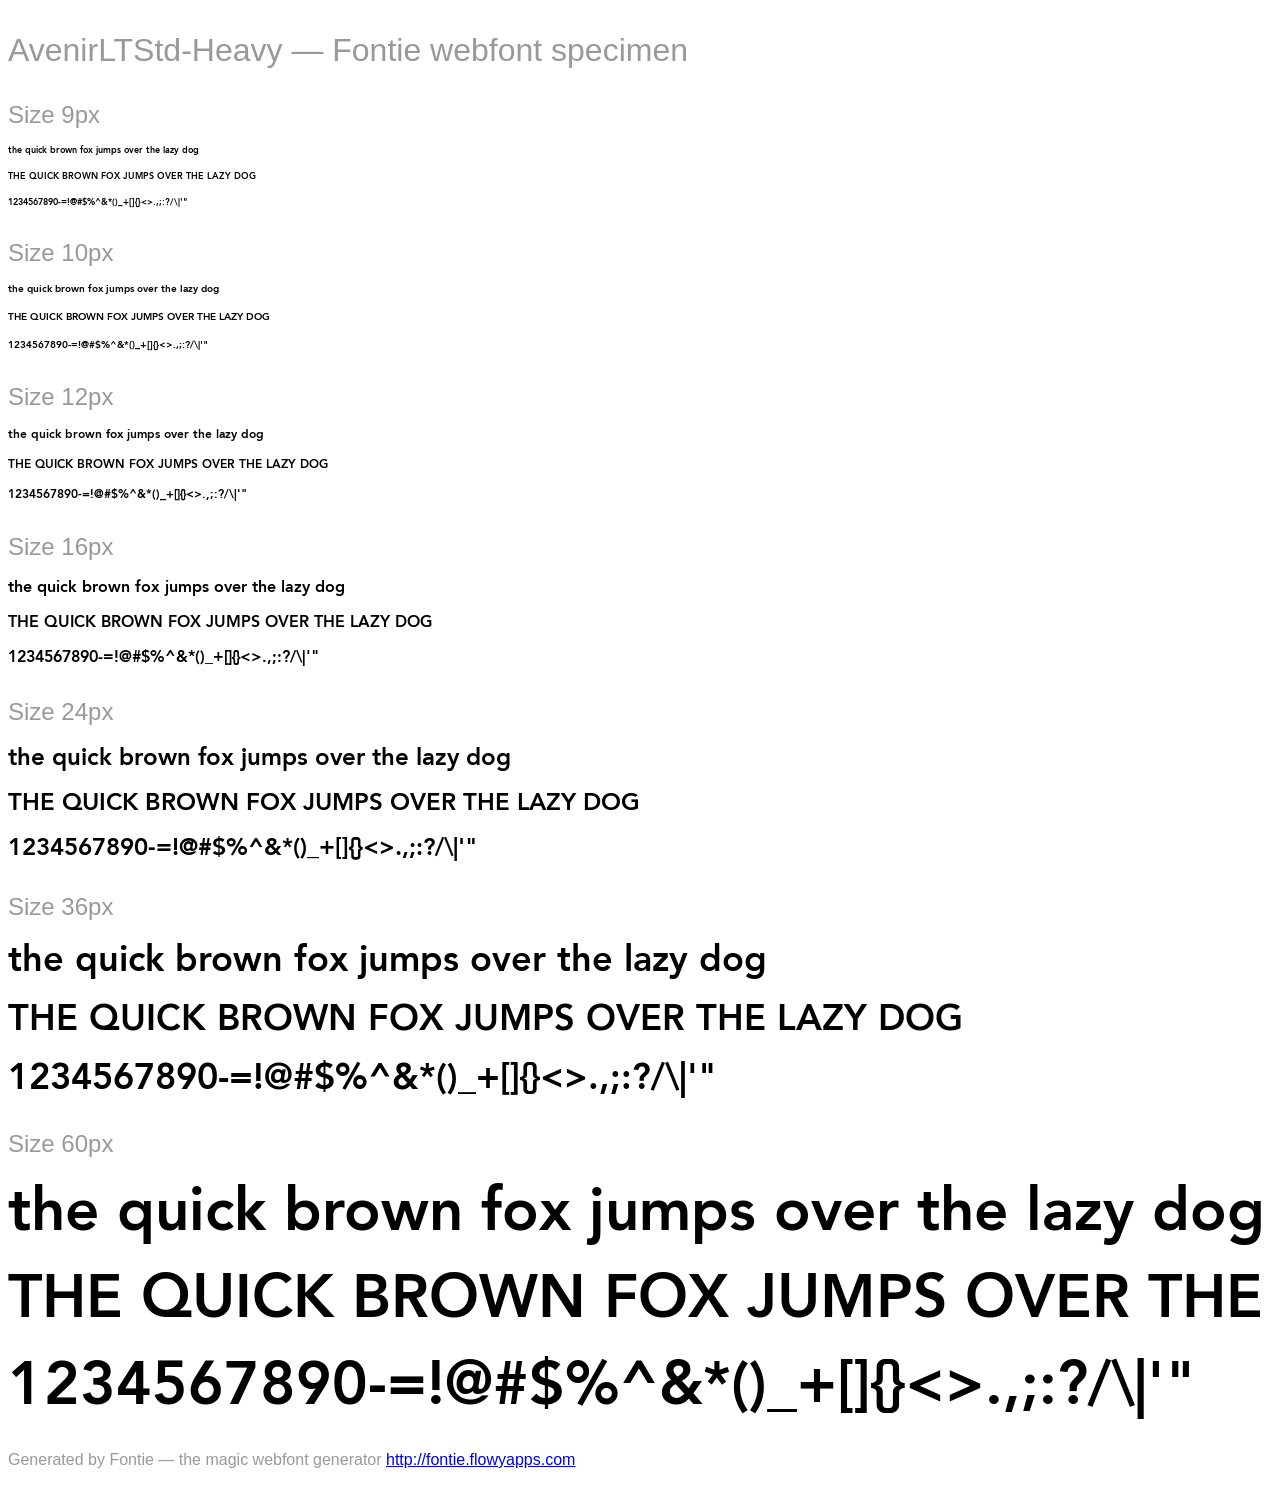
<file: fonts/avenir-heavy/AvenirLTStd-Heavy.html>
<html>
<head>
	<!-- INFO Just include the font-smoothie script anywhere on your page and
	          you will have smooth fonts even on Windows XP. --> 
	<script type="text/javascript" src="fontsmoothie.min.js" async></script>
	<style>
		/* INFO We recommend to use @import or the link tag to include the
		        font-face definition into your page.
		   NOTE Some browsers block access to CSS rules in external files if the
		        page is not loaded via HTTP. Therefore the Font Smoothie script
		        will not work if you open this page as a local file. */
		@import url('AvenirLTStd-Heavy.css');
		
		/* INFO Just some other styles to beautify the page ;) */
		body {
			font-family: sans-serif;
			color: #999;
			white-space: nowrap;
		}
		h1 {
			font-size: 2rem;
			font-weight: normal;
			margin: 2rem 0 1rem 0;
		}
		h2 {
			font-size: 1.5rem;
			font-weight: normal;
			margin: 2rem 0 1rem 0;
		}
		p {
			margin: 2rem 0;
		}
		div p {
			font-family: 'AvenirLTStd-Heavy';
			color: #000;
			margin: 1rem 0;
		}
	</style>
	<title>AvenirLTStd-Heavy &mdash; Fontie webfont specimen</title>
</head>

<body>
	<h1>AvenirLTStd-Heavy &mdash; Fontie webfont specimen</h1>
	<div style="font-size:9px">
		<h2>Size 9px</h2>
		<p>the quick brown fox jumps over the lazy dog</p>
		<p>THE QUICK BROWN FOX JUMPS OVER THE LAZY DOG</p>
		<p>1234567890-=!@#$%^&amp;*()_+[]{}&lt;&gt;.,;:?/\|'"</p>
	</div>
	<div style="font-size:10px">
		<h2>Size 10px</h2>
		<p>the quick brown fox jumps over the lazy dog</p>
		<p>THE QUICK BROWN FOX JUMPS OVER THE LAZY DOG</p>
		<p>1234567890-=!@#$%^&amp;*()_+[]{}&lt;&gt;.,;:?/\|'"</p>
	</div>
	<div style="font-size:12px">
		<h2>Size 12px</h2>
		<p>the quick brown fox jumps over the lazy dog</p>
		<p>THE QUICK BROWN FOX JUMPS OVER THE LAZY DOG</p>
		<p>1234567890-=!@#$%^&amp;*()_+[]{}&lt;&gt;.,;:?/\|'"</p>
	</div>
	<div style="font-size:16px">
		<h2>Size 16px</h2>
		<p>the quick brown fox jumps over the lazy dog</p>
		<p>THE QUICK BROWN FOX JUMPS OVER THE LAZY DOG</p>
		<p>1234567890-=!@#$%^&amp;*()_+[]{}&lt;&gt;.,;:?/\|'"</p>
	</div>
	<div style="font-size:24px">
		<h2>Size 24px</h2>
		<p>the quick brown fox jumps over the lazy dog</p>
		<p>THE QUICK BROWN FOX JUMPS OVER THE LAZY DOG</p>
		<p>1234567890-=!@#$%^&amp;*()_+[]{}&lt;&gt;.,;:?/\|'"</p>
	</div>
	<div style="font-size:36px">
		<h2>Size 36px</h2>
		<p>the quick brown fox jumps over the lazy dog</p>
		<p>THE QUICK BROWN FOX JUMPS OVER THE LAZY DOG</p>
		<p>1234567890-=!@#$%^&amp;*()_+[]{}&lt;&gt;.,;:?/\|'"</p>
	</div>
	<div style="font-size:60px">
		<h2>Size 60px</h2>
		<p>the quick brown fox jumps over the lazy dog</p>
		<p>THE QUICK BROWN FOX JUMPS OVER THE LAZY DOG</p>
		<p>1234567890-=!@#$%^&amp;*()_+[]{}&lt;&gt;.,;:?/\|'"</p>
	</div>
	<p>Generated by Fontie &mdash; the magic webfont generator <a href="http://fontie.flowyapps.com">http://fontie.flowyapps.com</a></p>
</body>

</html>
</file>
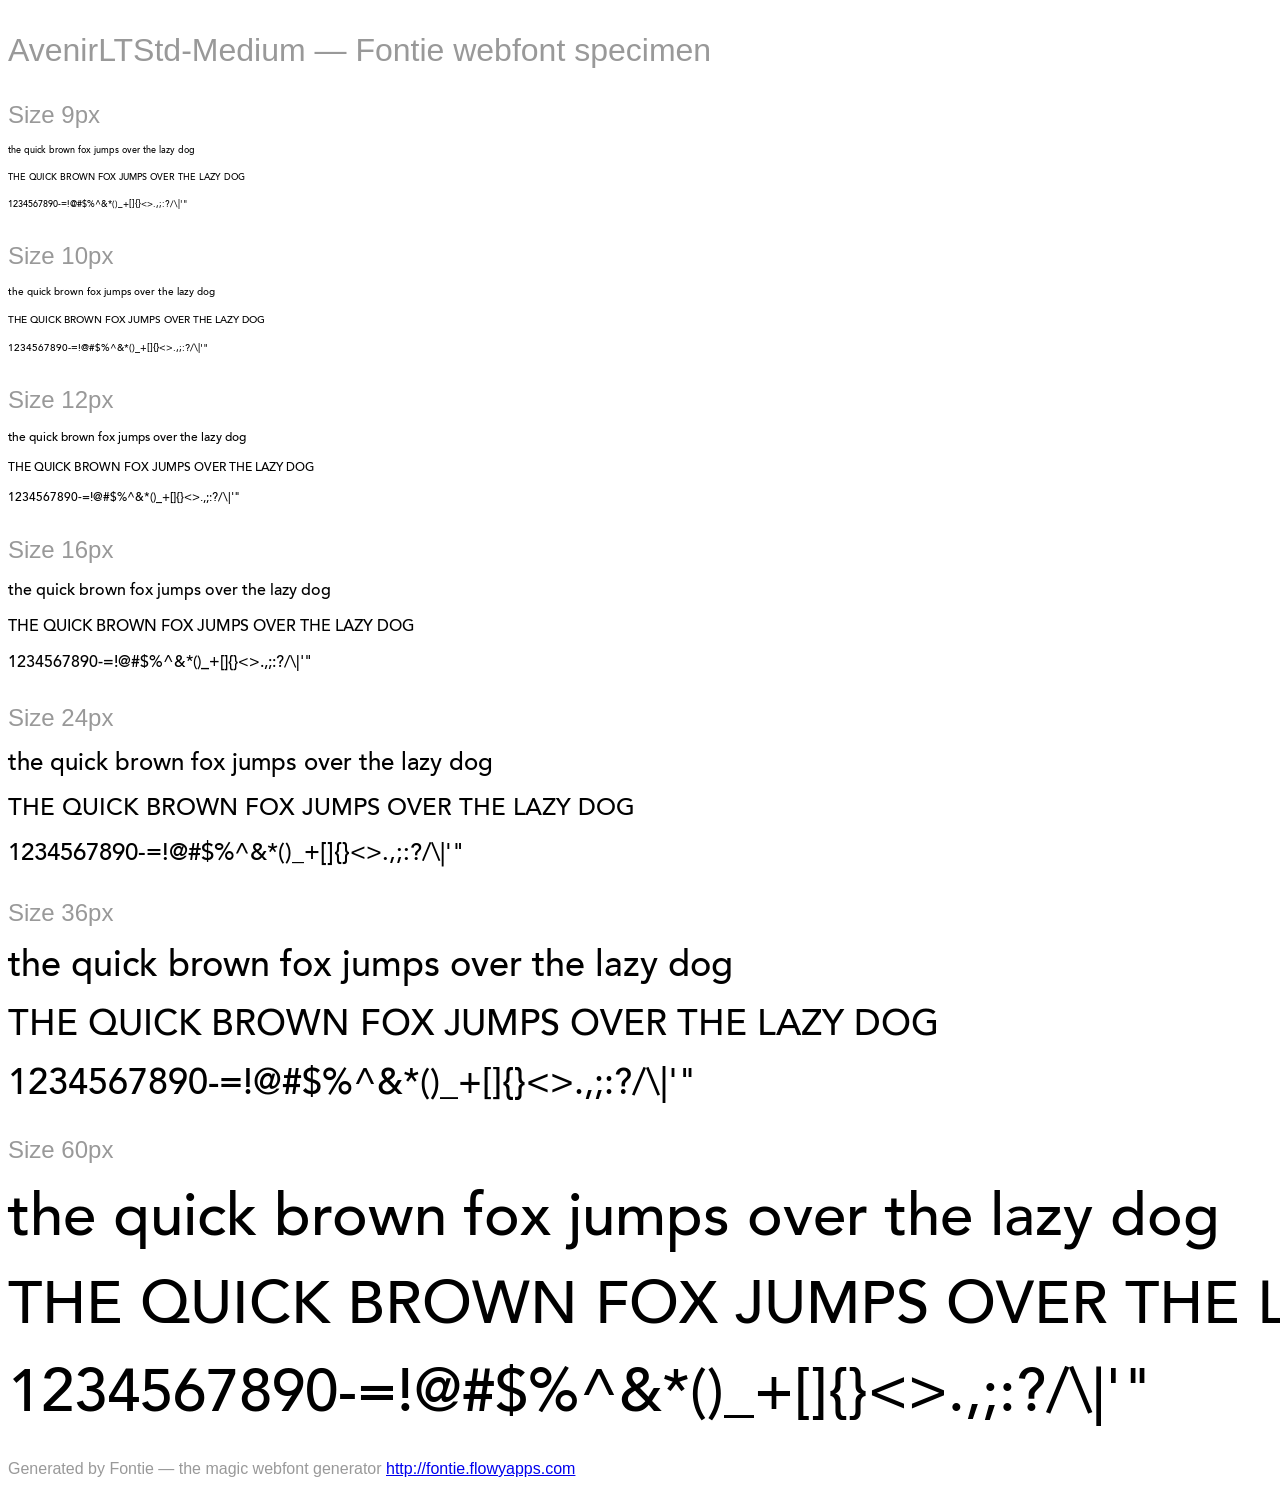
<file: fonts/avenir-medium/AvenirLTStd-Medium.html>
<html>
<head>
	<!-- INFO Just include the font-smoothie script anywhere on your page and
	          you will have smooth fonts even on Windows XP. --> 
	<script type="text/javascript" src="fontsmoothie.min.js" async></script>
	<style>
		/* INFO We recommend to use @import or the link tag to include the
		        font-face definition into your page.
		   NOTE Some browsers block access to CSS rules in external files if the
		        page is not loaded via HTTP. Therefore the Font Smoothie script
		        will not work if you open this page as a local file. */
		@import url('AvenirLTStd-Medium.css');
		
		/* INFO Just some other styles to beautify the page ;) */
		body {
			font-family: sans-serif;
			color: #999;
			white-space: nowrap;
		}
		h1 {
			font-size: 2rem;
			font-weight: normal;
			margin: 2rem 0 1rem 0;
		}
		h2 {
			font-size: 1.5rem;
			font-weight: normal;
			margin: 2rem 0 1rem 0;
		}
		p {
			margin: 2rem 0;
		}
		div p {
			font-family: 'AvenirLTStd-Medium';
			color: #000;
			margin: 1rem 0;
		}
	</style>
	<title>AvenirLTStd-Medium &mdash; Fontie webfont specimen</title>
</head>

<body>
	<h1>AvenirLTStd-Medium &mdash; Fontie webfont specimen</h1>
	<div style="font-size:9px">
		<h2>Size 9px</h2>
		<p>the quick brown fox jumps over the lazy dog</p>
		<p>THE QUICK BROWN FOX JUMPS OVER THE LAZY DOG</p>
		<p>1234567890-=!@#$%^&amp;*()_+[]{}&lt;&gt;.,;:?/\|'"</p>
	</div>
	<div style="font-size:10px">
		<h2>Size 10px</h2>
		<p>the quick brown fox jumps over the lazy dog</p>
		<p>THE QUICK BROWN FOX JUMPS OVER THE LAZY DOG</p>
		<p>1234567890-=!@#$%^&amp;*()_+[]{}&lt;&gt;.,;:?/\|'"</p>
	</div>
	<div style="font-size:12px">
		<h2>Size 12px</h2>
		<p>the quick brown fox jumps over the lazy dog</p>
		<p>THE QUICK BROWN FOX JUMPS OVER THE LAZY DOG</p>
		<p>1234567890-=!@#$%^&amp;*()_+[]{}&lt;&gt;.,;:?/\|'"</p>
	</div>
	<div style="font-size:16px">
		<h2>Size 16px</h2>
		<p>the quick brown fox jumps over the lazy dog</p>
		<p>THE QUICK BROWN FOX JUMPS OVER THE LAZY DOG</p>
		<p>1234567890-=!@#$%^&amp;*()_+[]{}&lt;&gt;.,;:?/\|'"</p>
	</div>
	<div style="font-size:24px">
		<h2>Size 24px</h2>
		<p>the quick brown fox jumps over the lazy dog</p>
		<p>THE QUICK BROWN FOX JUMPS OVER THE LAZY DOG</p>
		<p>1234567890-=!@#$%^&amp;*()_+[]{}&lt;&gt;.,;:?/\|'"</p>
	</div>
	<div style="font-size:36px">
		<h2>Size 36px</h2>
		<p>the quick brown fox jumps over the lazy dog</p>
		<p>THE QUICK BROWN FOX JUMPS OVER THE LAZY DOG</p>
		<p>1234567890-=!@#$%^&amp;*()_+[]{}&lt;&gt;.,;:?/\|'"</p>
	</div>
	<div style="font-size:60px">
		<h2>Size 60px</h2>
		<p>the quick brown fox jumps over the lazy dog</p>
		<p>THE QUICK BROWN FOX JUMPS OVER THE LAZY DOG</p>
		<p>1234567890-=!@#$%^&amp;*()_+[]{}&lt;&gt;.,;:?/\|'"</p>
	</div>
	<p>Generated by Fontie &mdash; the magic webfont generator <a href="http://fontie.flowyapps.com">http://fontie.flowyapps.com</a></p>
</body>

</html>
</file>
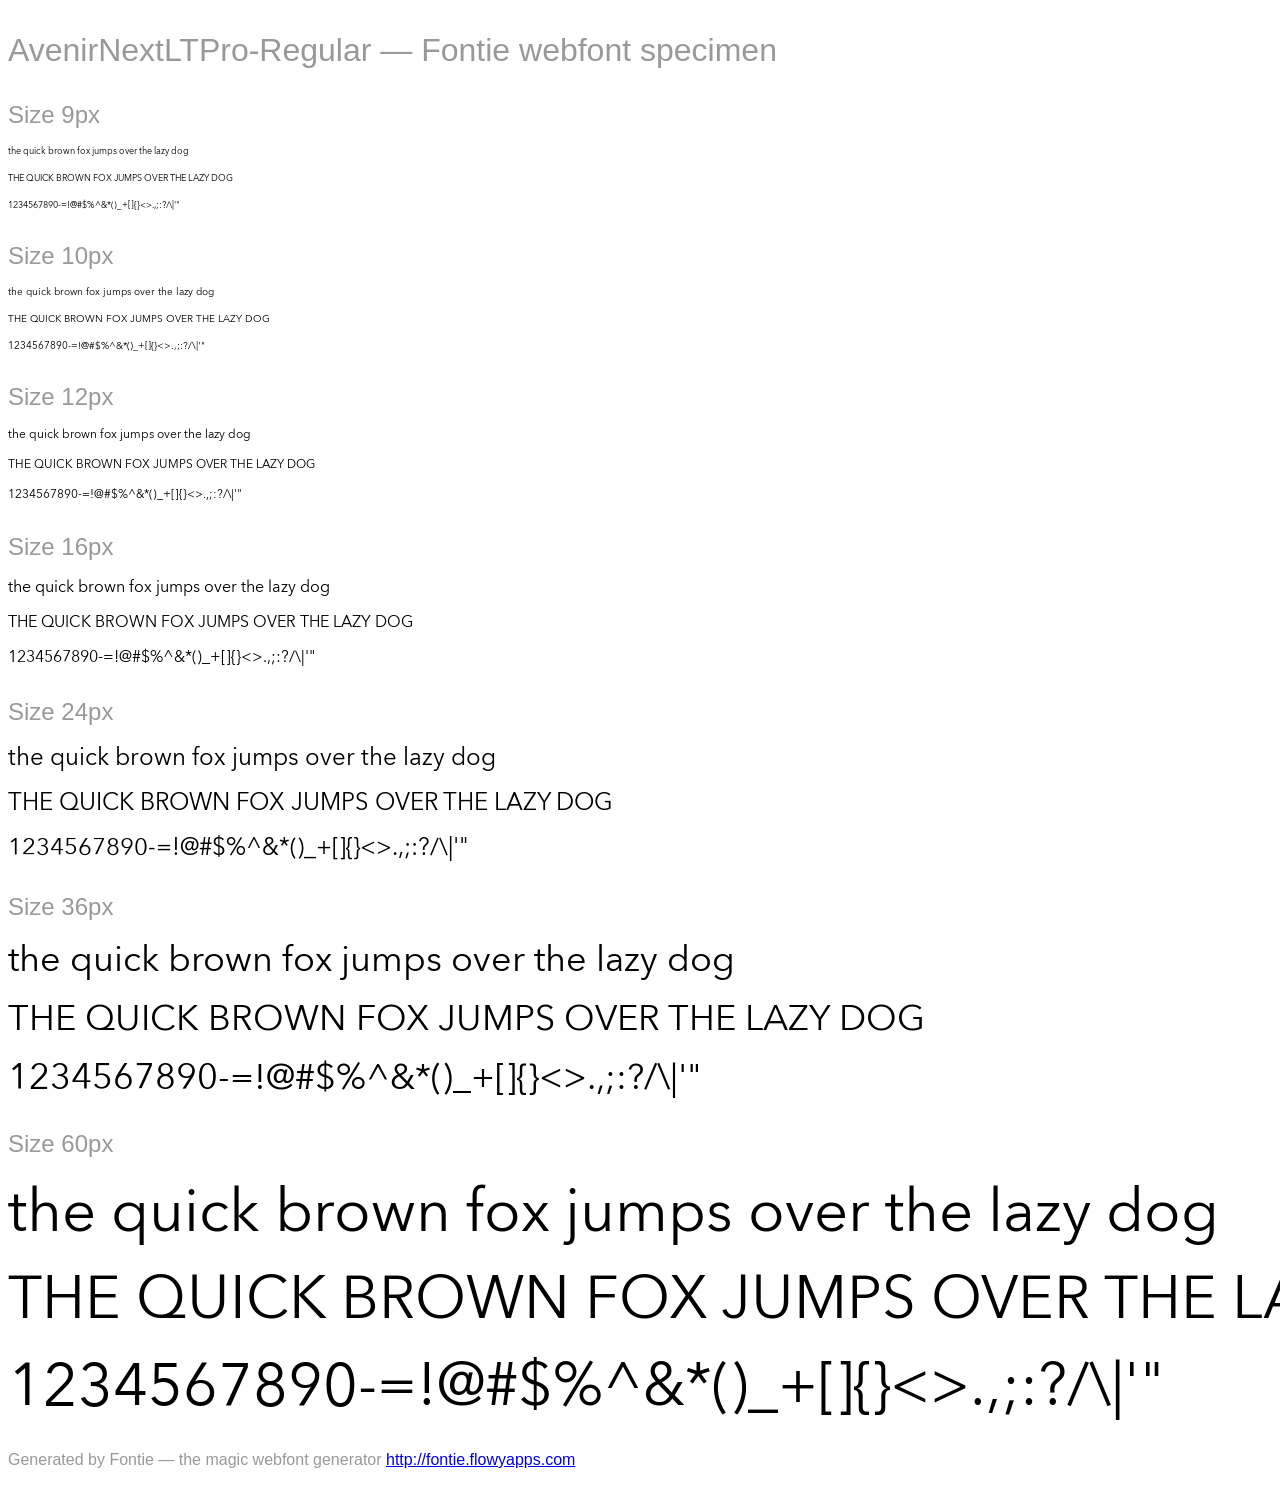
<file: fonts/avenir-regular/AvenirNextLTPro-Regular.html>
<html>
<head>
	<!-- INFO Just include the font-smoothie script anywhere on your page and
	          you will have smooth fonts even on Windows XP. --> 
	<script type="text/javascript" src="fontsmoothie.min.js" async></script>
	<style>
		/* INFO We recommend to use @import or the link tag to include the
		        font-face definition into your page.
		   NOTE Some browsers block access to CSS rules in external files if the
		        page is not loaded via HTTP. Therefore the Font Smoothie script
		        will not work if you open this page as a local file. */
		@import url('AvenirNextLTPro-Regular.css');
		
		/* INFO Just some other styles to beautify the page ;) */
		body {
			font-family: sans-serif;
			color: #999;
			white-space: nowrap;
		}
		h1 {
			font-size: 2rem;
			font-weight: normal;
			margin: 2rem 0 1rem 0;
		}
		h2 {
			font-size: 1.5rem;
			font-weight: normal;
			margin: 2rem 0 1rem 0;
		}
		p {
			margin: 2rem 0;
		}
		div p {
			font-family: 'AvenirNextLTPro-Regular';
			color: #000;
			margin: 1rem 0;
		}
	</style>
	<title>AvenirNextLTPro-Regular &mdash; Fontie webfont specimen</title>
</head>

<body>
	<h1>AvenirNextLTPro-Regular &mdash; Fontie webfont specimen</h1>
	<div style="font-size:9px">
		<h2>Size 9px</h2>
		<p>the quick brown fox jumps over the lazy dog</p>
		<p>THE QUICK BROWN FOX JUMPS OVER THE LAZY DOG</p>
		<p>1234567890-=!@#$%^&amp;*()_+[]{}&lt;&gt;.,;:?/\|'"</p>
	</div>
	<div style="font-size:10px">
		<h2>Size 10px</h2>
		<p>the quick brown fox jumps over the lazy dog</p>
		<p>THE QUICK BROWN FOX JUMPS OVER THE LAZY DOG</p>
		<p>1234567890-=!@#$%^&amp;*()_+[]{}&lt;&gt;.,;:?/\|'"</p>
	</div>
	<div style="font-size:12px">
		<h2>Size 12px</h2>
		<p>the quick brown fox jumps over the lazy dog</p>
		<p>THE QUICK BROWN FOX JUMPS OVER THE LAZY DOG</p>
		<p>1234567890-=!@#$%^&amp;*()_+[]{}&lt;&gt;.,;:?/\|'"</p>
	</div>
	<div style="font-size:16px">
		<h2>Size 16px</h2>
		<p>the quick brown fox jumps over the lazy dog</p>
		<p>THE QUICK BROWN FOX JUMPS OVER THE LAZY DOG</p>
		<p>1234567890-=!@#$%^&amp;*()_+[]{}&lt;&gt;.,;:?/\|'"</p>
	</div>
	<div style="font-size:24px">
		<h2>Size 24px</h2>
		<p>the quick brown fox jumps over the lazy dog</p>
		<p>THE QUICK BROWN FOX JUMPS OVER THE LAZY DOG</p>
		<p>1234567890-=!@#$%^&amp;*()_+[]{}&lt;&gt;.,;:?/\|'"</p>
	</div>
	<div style="font-size:36px">
		<h2>Size 36px</h2>
		<p>the quick brown fox jumps over the lazy dog</p>
		<p>THE QUICK BROWN FOX JUMPS OVER THE LAZY DOG</p>
		<p>1234567890-=!@#$%^&amp;*()_+[]{}&lt;&gt;.,;:?/\|'"</p>
	</div>
	<div style="font-size:60px">
		<h2>Size 60px</h2>
		<p>the quick brown fox jumps over the lazy dog</p>
		<p>THE QUICK BROWN FOX JUMPS OVER THE LAZY DOG</p>
		<p>1234567890-=!@#$%^&amp;*()_+[]{}&lt;&gt;.,;:?/\|'"</p>
	</div>
	<p>Generated by Fontie &mdash; the magic webfont generator <a href="http://fontie.flowyapps.com">http://fontie.flowyapps.com</a></p>
</body>

</html>
</file>
